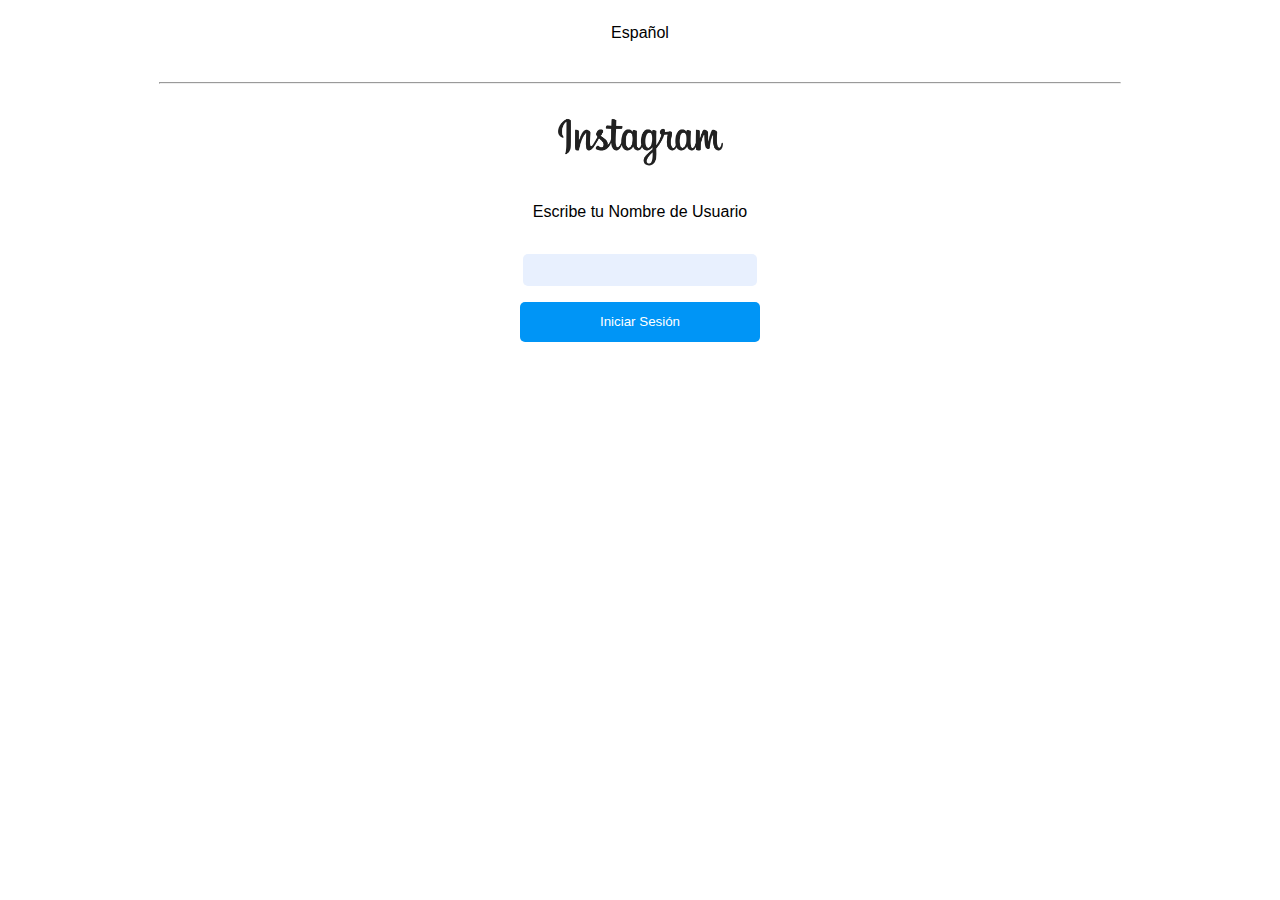
<file: index.html>
<!DOCTYPE html>
<html lang="es">

<head>
    <meta charset="UTF-8">
    <meta name="viewport" content="width=device-width, initial-scale=1.0">
    <title>Document</title>
    <link rel="stylesheet" href="CSS/login.css">
</head>

<body>

    <div class="contenedor">
        <header class="cabecera">
            <p>Español</p>
        </header>
        <hr class="separador">
        <img src="assets/iconos/instagram.png" alt="" class="logoInstagram">
        <p>Escribe tu Nombre de Usuario</p>
        <div>
            <input type="text" id="inputUsuario">
        </div>
        <button id="boton">Iniciar Sesión</button>
    </div>
    <div id="error"></div>
    <script src=" JS/indexLogin.js "></script>

</html>
</file>
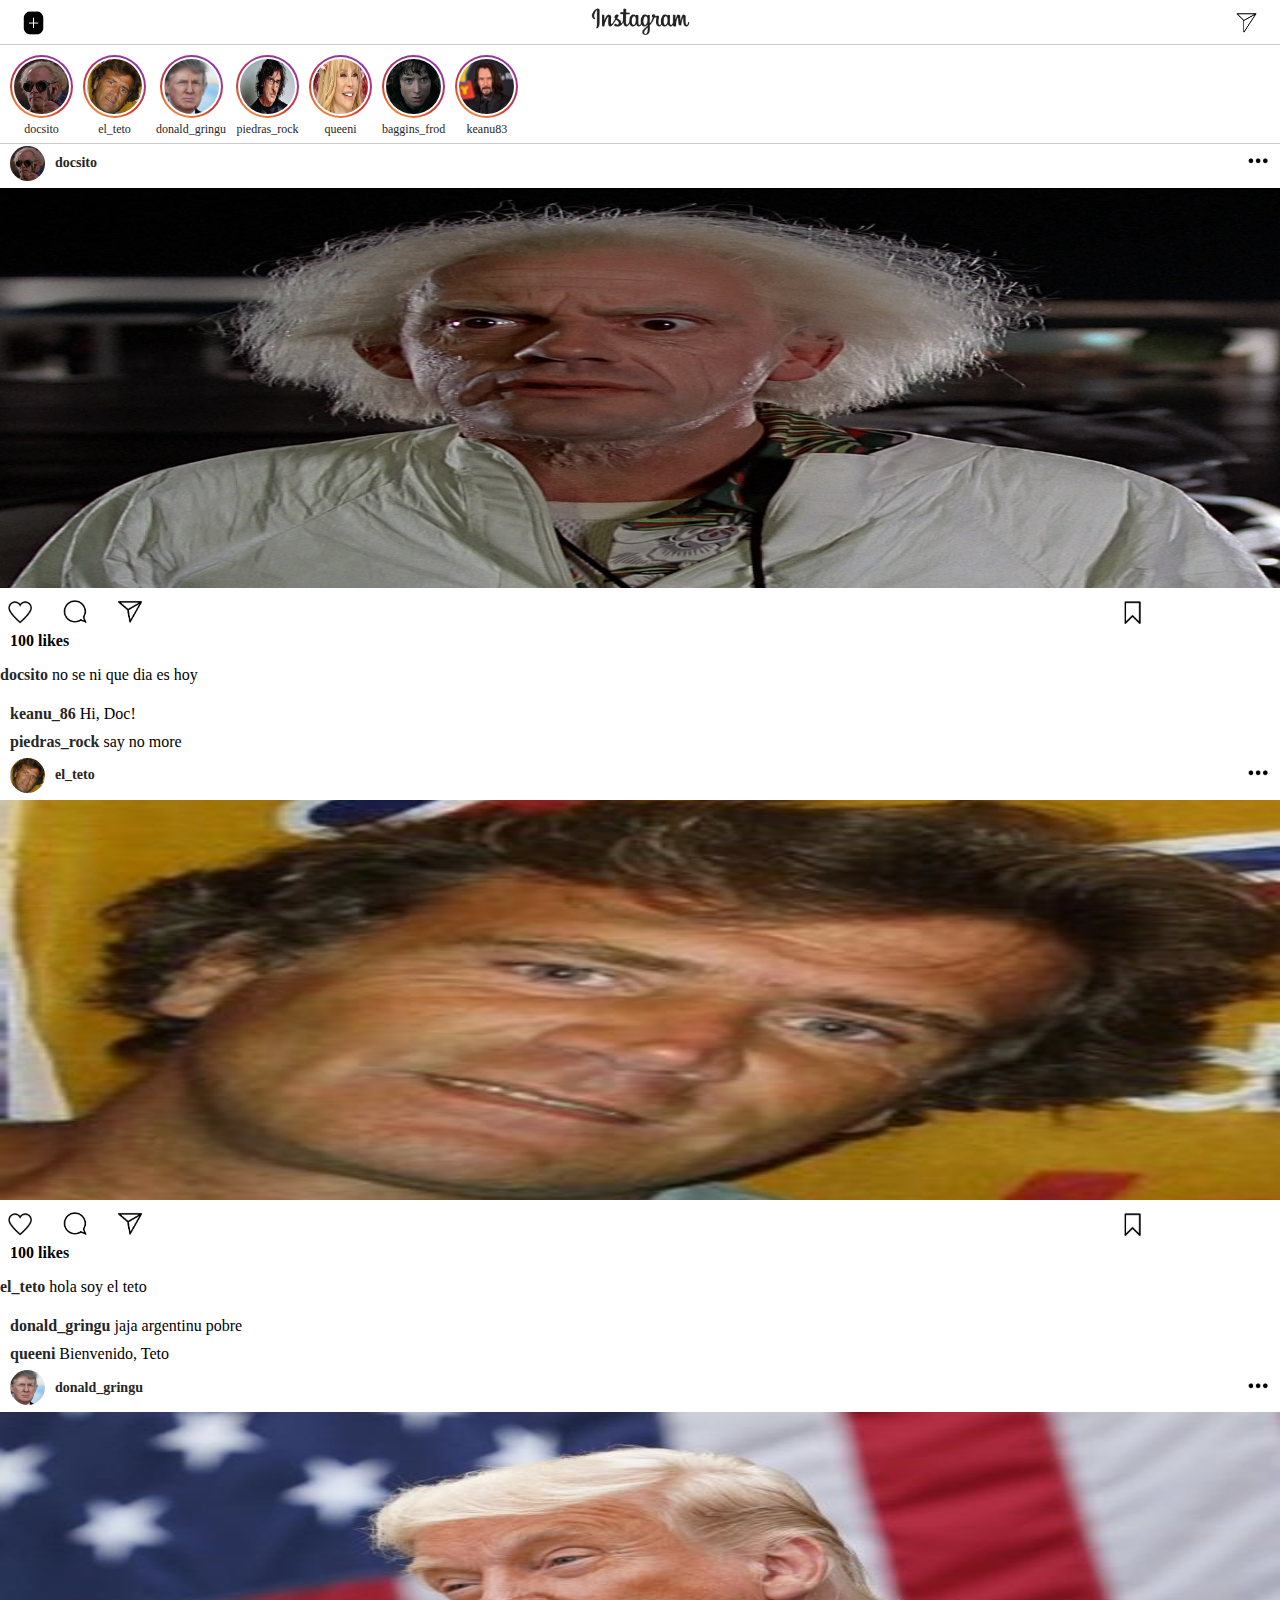
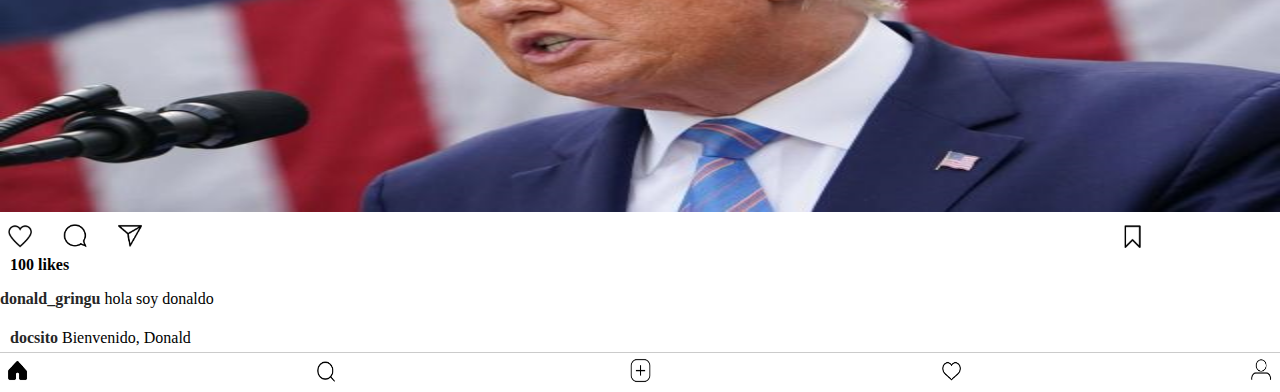
<file: cloneIg.html>
<!DOCTYPE html>
<html lang="es">

<head>
    <meta charset="UTF-8">
    <meta name="viewport" content="width=device-width, initial-scale=1.0">
    <title>Clone Ig</title>
    <link rel="stylesheet" href="CSS/cloneig.css">
    <link rel="stylesheet" href="CSS/cssPubli.css">
    <link href="CSS/stylenav.css" rel="stylesheet" type="text/css">
    <link rel="stylesheet" href="CSS/historia.css">
    <link rel="stylesheet" href="CSS/formularioAnadir.css">


</head>

<body>
    
    <div id="lugarParaPonerHistorias" class="lugarParaMostrarHistorias ">
       <div id="cerrar" class="cerrar">x</div>
    </div>
    
    <header>
        <a href="" class="new_story">
            <img class="story_cam" src="assets/iconos/new_act.png" alt="new story">
        </a>
        <a class="home" href="assets/iconos/Log_Ig_letr.png">
            <img class="homeImg" src="assets/iconos/instagram.png" alt="home">
        </a>
        <a href="" class="direct">
            <img src="assets/iconos/direct.png" alt="direct">
        </a href="">
    </header>
    <div class="linea"></div>
    <nav class="navigatebar" id="lugarParaHistorias">

      
    </nav>
    <div class="linea"></div>
    <main id='main'>
<div id="paraSeñalar"></div>



    </main>
    <div id="linea" class="linea"></div>
    <!-- <form action="">
        <input type="text" name="Foto" id="Foto">
        <input type="text" name="Descripcion" id="Descripcion">
        <button id="botonSubmit">a</button>
         
    </form> -->
    <div class="form-popup" id="publicacionNueva">
        <form class="anadirPublicacion">
         
         <b>Link de la foto</b>
          <input class="input" type="text" placeholder="Link" name="fotoNueva"id="Foto" required >
      
          <b>Descripcion</b>
          <input class="input" type="text" placeholder="Descripcion" name="Descripcion" id="Descripcion"required>
      
          <button id="botonSubmit" class="btn">Añadir</button>
          <button id="botonCerrar"class="btn cancel" onclick="closeForm()">Cerrar</button>
        </form>
      </div>
    <footer class="soyElFooter">
        <a class="home2" href="cloneIg.html">
            <img src="assets/iconos/home2.png" alt="home2">
        </a>
        <a class="explore" href="">
            <img src="assets/iconos/exploring.png" alt="explore">
        </a>
        <div class="new_post_button" href="" id="botonParaAnadirHistorias">
            <img class="new_post" src="assets/iconos/new.png" alt="new post">
        </div>
        </a class="new_post_button" href="">
        <a href="" class="activity_button">
            <img class="activity" src="assets/iconos/like.png" alt="activity">
        </a>
        <a class="profile_button" >
            <img id="profile_img" class="profile" src="assets/iconos/profile.png" alt="your profile">
        </a>
    </footer>
</body>
<script src="JS/publicacion.js"></script>
<script src="JS/historias/mostrarHistorias.js"></script>
<script src="JS/historias/abrirHistorias.js"></script>
<script src="JS/historias/cambiarVisibilidad.js"></script>
<script src="JS/historias/cerrarHistorias.js"></script>
<script src="JS/obtenerInfo.js"></script>
<script src="JS/anadirPublicacion.js"></script>
<script src="JS/inicioDeSesion.js"></script>
<!-- <script src="JS/indexLogin.js"></script> -->

</html>
</file>
<file: CSS/login.css>
body {
    margin: 0px;
    font-family: -apple-system, BlinkMacSystemFont, 'Segoe UI', Roboto, Oxygen, Ubuntu, Cantarell, 'Open Sans', 'Helvetica Neue', sans-serif;
}

.contenedor {
    display: flex;
    flex-direction: column;
    align-items: center;
    justify-content: space-around;
    height: 350px;
}

.logoInstagram {
    width: 175px;
    height: auto;
}

#inputUsuario {
    font-size: 12px;
    border: 0;
    background-color: rgb(232, 240, 254);
    height: 30px;
    width: 230px;
    outline: none;
    border-radius: 5px;
    /*  */
}

.separador {
    width: 75%;
}

#boton {
    background-color: #0095f6;
    border: 0px;
    width: 240px;
    height: 40px;
    color: white;
    border-radius: 5px;
}

#error {
    text-align: center;
}
</file>
<file: CSS/cloneig.css>
body {
  margin: 0em;
  background-color: rgba(var(--d87, 255, 255, 255), 1);
}

header {
  -webkit-box-align: center;
  -ms-flex-align: center;
  align-items: center;
  -webkit-box-orient: horizontal;
  -webkit-box-direction: normal;
  -ms-flex-direction: row;
  flex-direction: row;
  height: 44px;
  -webkit-box-pack: justify;
  -ms-flex-pack: justify;
  justify-content: space-between;
  padding: 0 16px;
  width: 100%;
  border: 0 solid #000000;
  -webkit-box-sizing: border-box;
  box-sizing: border-box;
  display: -webkit-box;
  display: -ms-flexbox;
  display: flex;
}

header img {
  height: 35px;
  width: 35px;
}

header .home .homeImg {
  height: 35px;
  width: 103px;
}

.main {
  width: 100%;
}

footer {
  display: -webkit-box;
  display: -ms-flexbox;
  display: flex;
  -webkit-box-align: center;
  -ms-flex-align: center;
  align-items: center;
  -webkit-box-pack: justify;
  -ms-flex-pack: justify;
  justify-content: space-between;
  -webkit-box-orient: horizontal;
  -webkit-box-direction: normal;
  -ms-flex-direction: row;
  flex-direction: row;
  height: 100%;
  border: 0 solid #000000;
  -webkit-box-sizing: border-box;
  box-sizing: border-box;
}

footer img {
  height: 35px;
  width: 35px;
}
.profile {
  border-radius: 50%;
}

/*# sourceMappingURL=cloneig.css.map */
</file>
<file: CSS/cssPubli.css>
@font-face{
    font-family: 'Roboto';
    src: url('https://fonts.googleapis.com/css?family=Roboto');
}

body {
     margin: 0px;
}
    
.publicacion {
    width: 100%;
    height: auto;
    display: flex;
    align-content: center;
    justify-content: center;
    flex-direction: column;
}
/* cabecera */

.headerPublicacion {
    display: flex;
    flex-direction: row;
    justify-content: space-between;
    align-items: center;
    margin-bottom: 5px;
}

.infoPerfil {
    margin-left: 10px;
    display: flex;
    flex-direction: row;
    align-items: center;
}

.nombrePerfilPubli {
    font-size: 14px;
}

.imgOpciones {
    height: 24px;
    width: 24px;
}

.nombrePerfil {
    margin-left: 10px;
    text-decoration: none;
    color: #262626;
}

.opcionesPublicacion {
    margin-right: 10px;
}

.fotoPerfil {
    height: 35px;
    width: 35px;
    border-radius: 150px;
}
/* cierra cabecera */

.fotoPublicacion {
    width: 100%;
    height: auto;
    max-height: 400px;
}
/* parte de los iconos de abajo de la foto */

.iconosPublicacion {
    display: flex;
    flex-direction: row;
    justify-content: space-between;
    width: 90%;
    align-self: center;
}

.sociales {
    display: flex;
    flex-direction: row;
    justify-content: space-between;
    width: 30%;
    max-width: 150px;
}

.sociales img {
    height: 24px;
    width: auto;
    margin: 8px;
}

.guardar {
    height: 24px;
    width: auto;
    margin: 8px;
}

.cantMG {
    font-weight: bold;
}
/* termina iconos */

.cantMG {
    margin-left: 10px;
}
/* comentarios */

.cajaComentarios {
    display: flex;
    flex-direction: column;
    margin-left: 10px;
}

.cajaComentarios p {
    margin-top: 5px;
    margin-bottom: 5px;
}

.comentario {
    display: flex;
    flex-direction: row;
}

.perfilComentario {
    text-decoration: none;
    font-weight: bold;
    color: #262626;
}
/* termina Comentarios */
</file>
<file: CSS/stylenav.css>
@font-face{
    font-family: 'Roboto';
    src: url('https://fonts.googleapis.com/css?family=Roboto');
}
* {
	box-sizing: border-box;
}

body {
	margin: 0;
	font-family: 'Roboto';
}

.navigatebar {
	overflow-x: scroll;
	scroll-snap-type: x mandatory;
  	display: flex;
 	align-items: center;
}

.child {
	height: 100%;
	scroll-snap-align: start;
	padding-left: 10px;
	padding-top: 10px;
    display: flex;
    flex-direction: column;
	align-items: center;
	justify-content: center;
	font-family: 'Roboto';
}
.textito{
	margin-block-start: 0.3em;
	margin-block-end: 0.5em;
	font-size: 12px;
	font-weight: 400;
	color: #262626;
}

.border{
	border-radius: 50%;
	background: linear-gradient(207deg, rgba(131,58,180,1) 0%, rgba(160,51,144,1) 27%, rgba(212,59,42,1) 65%, rgba(252,176,69,1) 100%);float: left;
	width: 63px;
	height: 63px;	
	display: flex;
	justify-content: center;
	align-items: center;

}

.historia{
    width: 59px;
    height: 59px;
    border-radius:50%;
	border:2px solid transparent;
	box-sizing: border-box;
	background: white;

}
.linea{
	background-color: #cbcbcb;
	width: 100%;
	height: 1px;
}
</file>
<file: CSS/historia.css>
.fotoHistoria {
  height: auto;
  width: 100%;
}

#lugarParaPonerHistorias {
  height: 100%;
  width: 100%;
}

.lugarParaMostrarHistorias {
  height: 500px;
  background-color: black;
  position: fixed;
  display: none;
  flex-direction: column;
  align-items: center;
  justify-content: center;
}

.cerrar {
  color: wheat;
}
</file>
<file: CSS/formularioAnadir.css>
/* The popup form - hidden by default */
.form-popup {
  display: none;
  position: fixed;
  bottom: 0;
  /* right: 15px; */
  /* border: 3px solid #f1f1f1; */
  z-index: 9;
  margin: auto;
  width: 100%;
}
.anadirPublicacion {
  height: 60%;
  max-width: 600px;
  width: 90%;
  background-color: rgb(255, 253, 253, 0.9);
  display: flex;
  flex-direction: column;
  align-items: center;
  justify-content: center;
  margin: auto;
  border-radius: 2px;
}

.btn {
  background: none;
  color: inherit;
  border: none;
  padding: 0;
  font: inherit;
  cursor: pointer;
  outline: inherit;
  color: #2ca7f7;
  margin-top: 5px;
  margin-bottom: 5px;
  font-size: large;
}
.cancel {
  color: #ed4956;
}
.input {
  height: 40px;
  width: 100%;
}
</file>
